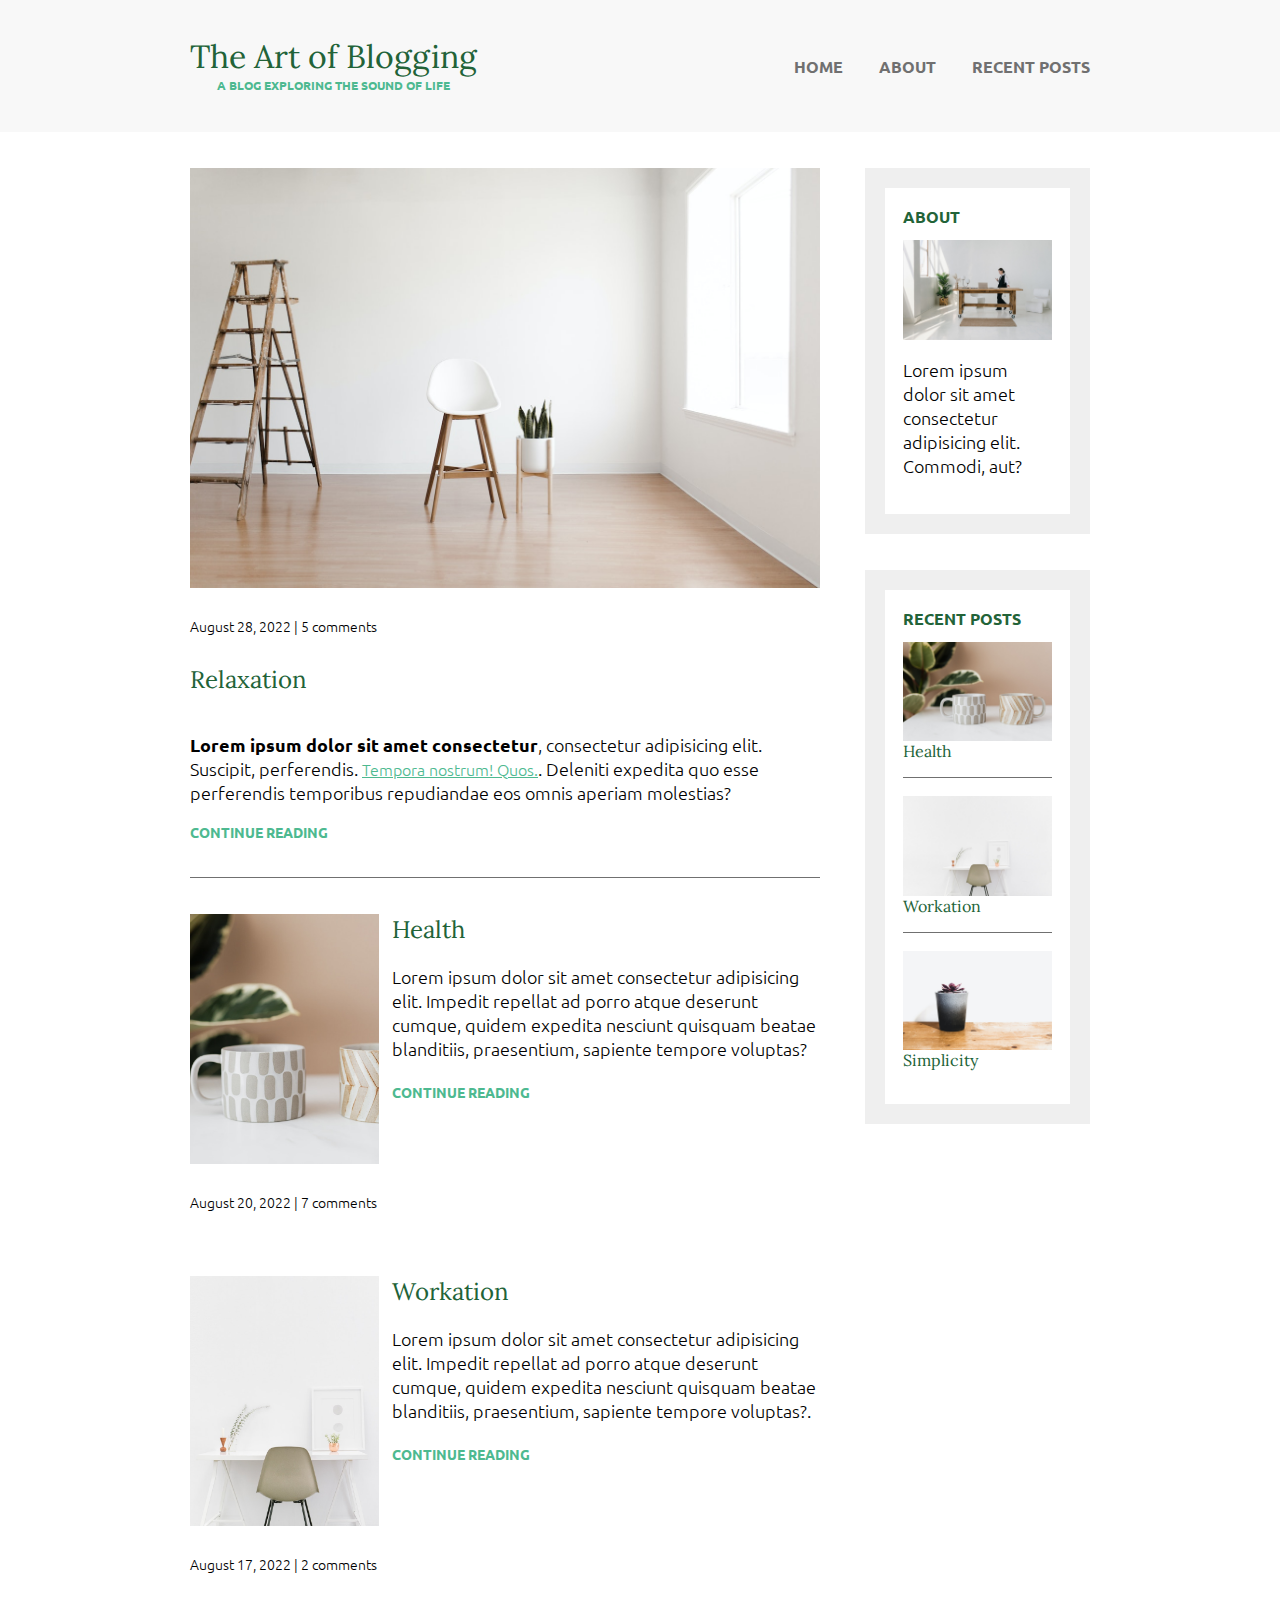
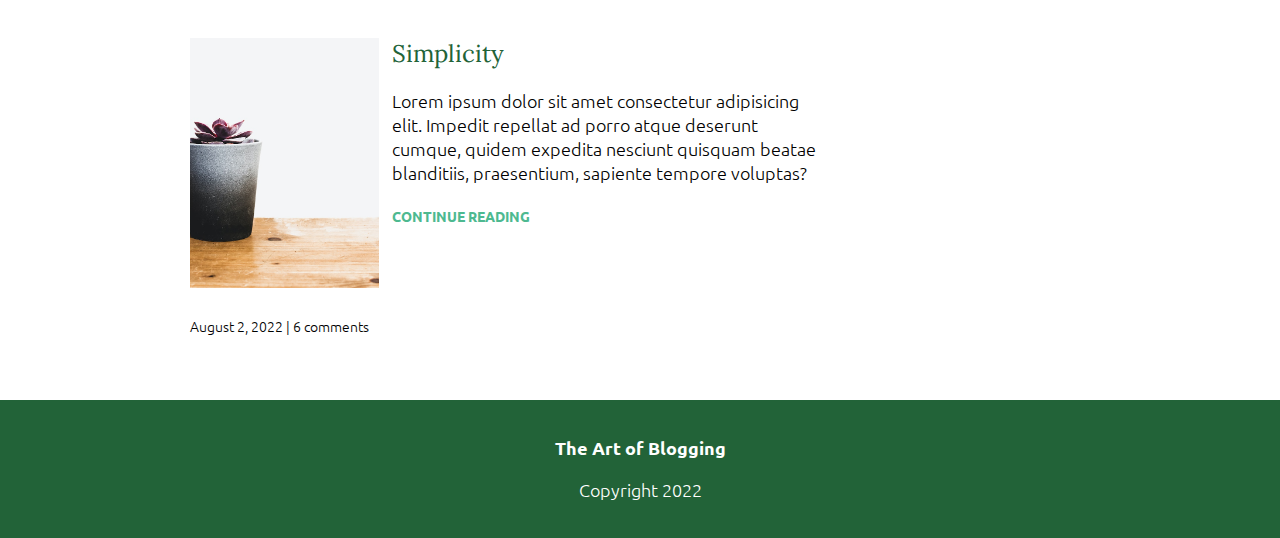
<file: Blog website/index.html>
<!DOCTYPE html>
<html lang="en">

<head>
    <meta charset="UTF-8">
    <meta http-equiv="X-UA-Compatible" content="IE=edge">
    <meta name="viewport" content="width=device-width, initial-scale=1.0">
    <title>Blog | Home</title>
    <link rel="preconnect" href="https://fonts.googleapis.com">
    <link rel="preconnect" href="https://fonts.gstatic.com" crossorigin>
    <link href="https://fonts.googleapis.com/css2?family=Lora&family=Ubuntu:wght@300;400;700&display=swap"
        rel="stylesheet">
    <link rel="stylesheet" href="css/style.css">
</head>

<body>

    <header>
        <div class="container container-flex">
            <div class="site-title">
                <h1>The Art of Blogging</h1>
                <p class="subtitle">A blog exploring the sound of life</p>
            </div>

            <nav>
                <ul>
                    <li><a href="index.html" class="current-page">Home</a></li>
                    <li><a href="about.html">About</a></li>
                    <li><a href="recent-posts.html">Recent posts</a></li>
                </ul>
            </nav>
        </div>
    </header>

    <div class="container container-flex">
        <main role="main">
            
            <article class="article-featured">
                <h2 class="article-title">Relaxation</h2>
                <img src="images/1.jpg" alt="room" class="article-image">
                <p class="article-info">August 28, 2022 | 5 comments</p>
                <p class="article-body"><strong>Lorem ipsum dolor sit amet consectetur</strong>, consectetur adipisicing
                    elit. Suscipit, perferendis. <a href="#">Tempora nostrum! Quos.</a>. Deleniti expedita quo esse
                    perferendis temporibus repudiandae eos omnis aperiam molestias? </p>
                <a href="#" class="article-read-more">continue reading</a>
            </article>

            <article class="article-recent">
                <div class="article-recent-main">
                    <h2 class="article-title">Health</h2>
                    <p class="article-body">Lorem ipsum dolor sit amet consectetur adipisicing elit. Impedit repellat ad
                        porro atque deserunt cumque, quidem expedita nesciunt quisquam beatae blanditiis, praesentium,
                        sapiente tempore voluptas?</p>
                    <a href="#" class="article-read-more">continue reading</a>
                </div>
                <div class="article-recent-secondary">
                    <img src="images/4.jpg" alt="coffee" class="article-image">
                    <p class="article-info">August 20, 2022 | 7 comments</p>
                </div>
            </article>

            <article class="article-recent">
                <div class="article-recent-main">
                    <h2 class="article-title">Workation</h2>
                    <p class="article-body">Lorem ipsum dolor sit amet consectetur adipisicing elit. Impedit repellat ad
                        porro atque deserunt cumque, quidem expedita nesciunt quisquam beatae blanditiis, praesentium,
                        sapiente tempore voluptas?.</p>
                    <a href="#" class="article-read-more">continue reading</a>
                </div>
                <div class="article-recent-secondary">
                    <img src="images/blog.jpg" alt="blog" class="article-image">
                    <p class="article-info">August 17, 2022 | 2 comments</p>
                </div>
            </article>

            <article class="article-recent">
                <div class="article-recent-main">
                    <h2 class="article-title">Simplicity</h2>
                    <p class="article-body">Lorem ipsum dolor sit amet consectetur adipisicing elit. Impedit repellat ad
                        porro atque deserunt cumque, quidem expedita nesciunt quisquam beatae blanditiis, praesentium,
                        sapiente tempore voluptas?</p>
                    <a href="#" class="article-read-more">continue reading</a>
                </div>
                <div class="article-recent-secondary">
                    <img src="images/3.jpg" alt="flower" class="article-image">
                    <p class="article-info">August 2, 2022 | 6 comments</p>
                </div>
            </article>
        </main>

        <aside class="sidebar">
            <div class="sidebar-widget">
                <h2 class="widget-title">ABOUT</h2>
                <img src="images/person.jpg" alt="person" class="widget-image">
                <p class="widget-body">Lorem ipsum dolor sit amet consectetur adipisicing elit. Commodi, aut?</p>
            </div>

            <div class="sidebar-widget">
                <h2 class="widget-title">RECENT POSTS</h2>
                <div class="widget-recent-post">
                    <h3 class="widget-recent-post-title">Health</h3>
                    <img src="images/4.jpg" alt="coffee" class="widget-image">
                </div>

                <div class="widget-recent-post">
                    <h3 class="widget-recent-post-title">Workation</h3>
                    <img src="images/blog.jpg" alt="blog" class="widget-image">
                </div>

                <div class="widget-recent-post">
                    <h3 class="widget-recent-post-title">Simplicity</h3>
                    <img src="images/3.jpg" alt="flower" class="widget-image">
                </div>
            </div>
        </aside>
    </div>


    <footer>
        <p><strong>The Art of Blogging</strong></p>
        <p>Copyright 2022</p>
    </footer>


</body>

</html>
</file>
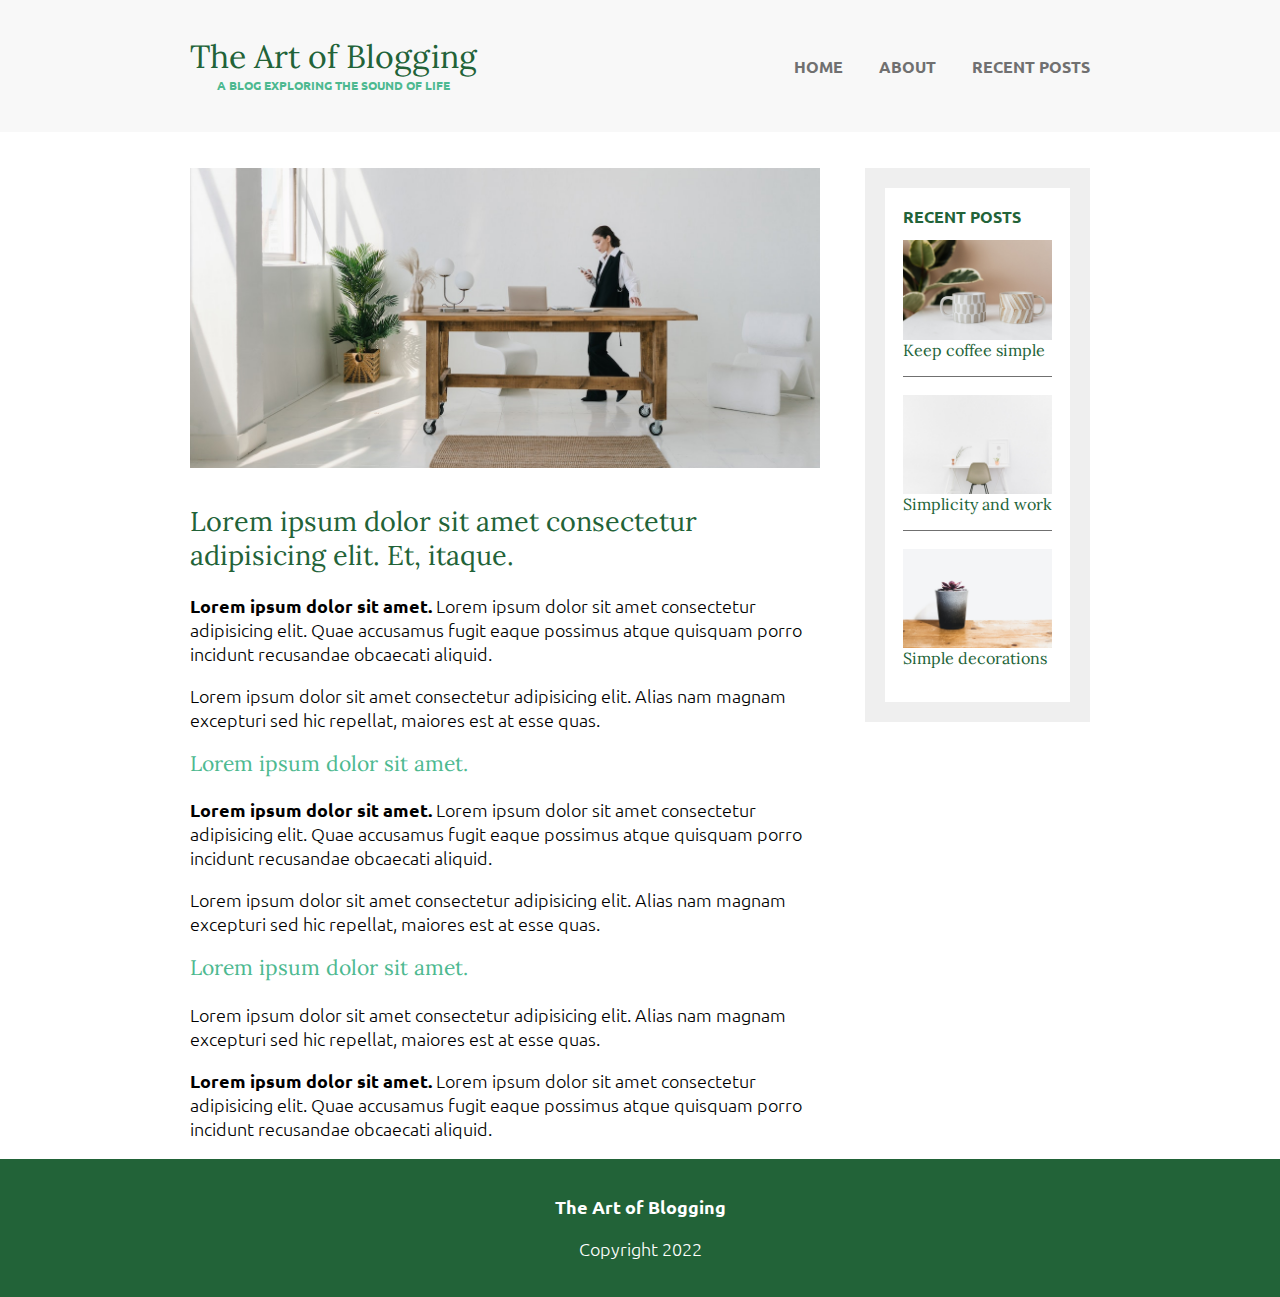
<file: Blog website/about.html>
<!DOCTYPE html>
<html lang="en">

<head>
    <meta charset="UTF-8">
    <meta http-equiv="X-UA-Compatible" content="IE=edge">
    <meta name="viewport" content="width=device-width, initial-scale=1.0">
    <title>Blog | About</title>
    <link rel="preconnect" href="https://fonts.googleapis.com">
    <link rel="preconnect" href="https://fonts.gstatic.com" crossorigin>
    <link href="https://fonts.googleapis.com/css2?family=Lora&family=Ubuntu:wght@300;400;700&display=swap"
        rel="stylesheet">
    <link rel="stylesheet" href="css/style.css">
</head>

<body>
    <header>
        <div class="container container-flex">
            <div class="site-title">
                <h1>The Art of Blogging</h1>
                <p class="subtitle">A blog exploring the sound of life</p>
            </div>
            <nav>
                <ul>
                    <li><a href="index.html">Home</a></li>
                    <li><a href="about.html" class="current-page">About</a></li>
                    <li><a href="recent-posts.html">Recent posts</a></li>
                </ul>
            </nav>
        </div>
    </header>

    <div class="container container-flex">
        <main role="main">
            <img src="images/person.jpg" alt="person" class="image-full">
            <h2>Lorem ipsum dolor sit amet consectetur adipisicing elit. Et, itaque.</h2>

            <p><strong>Lorem ipsum dolor sit amet.</strong> Lorem ipsum dolor sit amet consectetur adipisicing elit.
                Quae accusamus fugit eaque possimus atque quisquam porro incidunt recusandae obcaecati aliquid.</p>
            <p>Lorem ipsum dolor sit amet consectetur adipisicing elit. Alias nam magnam excepturi sed hic repellat,
                maiores est at esse quas.</p>

            <h3>Lorem ipsum dolor sit amet.</h3>
            <p><strong>Lorem ipsum dolor sit amet.</strong> Lorem ipsum dolor sit amet consectetur adipisicing elit.
                Quae accusamus fugit eaque possimus atque quisquam porro incidunt recusandae obcaecati aliquid.</p>
            <p>Lorem ipsum dolor sit amet consectetur adipisicing elit. Alias nam magnam excepturi sed hic repellat,
                maiores est at esse quas.</p>

            <h3>Lorem ipsum dolor sit amet.</h3>
            <p>Lorem ipsum dolor sit amet consectetur adipisicing elit. Alias nam magnam excepturi sed hic repellat,
                maiores est at esse quas.</p>
            <p><strong>Lorem ipsum dolor sit amet.</strong> Lorem ipsum dolor sit amet consectetur adipisicing elit.
                Quae accusamus fugit eaque possimus atque quisquam porro incidunt recusandae obcaecati aliquid.</p>
        </main>

        <aside class="sidebar">
            <div class="sidebar-widget">
                <h2 class="widget-title">RECENT POSTS</h2>
                <div class="widget-recent-post">
                    <h3 class="widget-recent-post-title">Keep coffee simple</h3>
                    <img src="images/4.jpg" alt="coffee" class="widget-image">
                </div>

                <div class="widget-recent-post">
                    <h3 class="widget-recent-post-title">Simplicity and work</h3>
                    <img src="images/blog.jpg" alt="blog" class="widget-image">
                </div>

                <div class="widget-recent-post">
                    <h3 class="widget-recent-post-title">Simple decorations</h3>
                    <img src="images/3.jpg" alt="flower" class="widget-image">
                </div>
            </div>
        </aside>
    </div>


    <footer>
        <p><strong>The Art of Blogging</strong></p>
        <p>Copyright 2022</p>
    </footer>

</body>

</html>
</file>
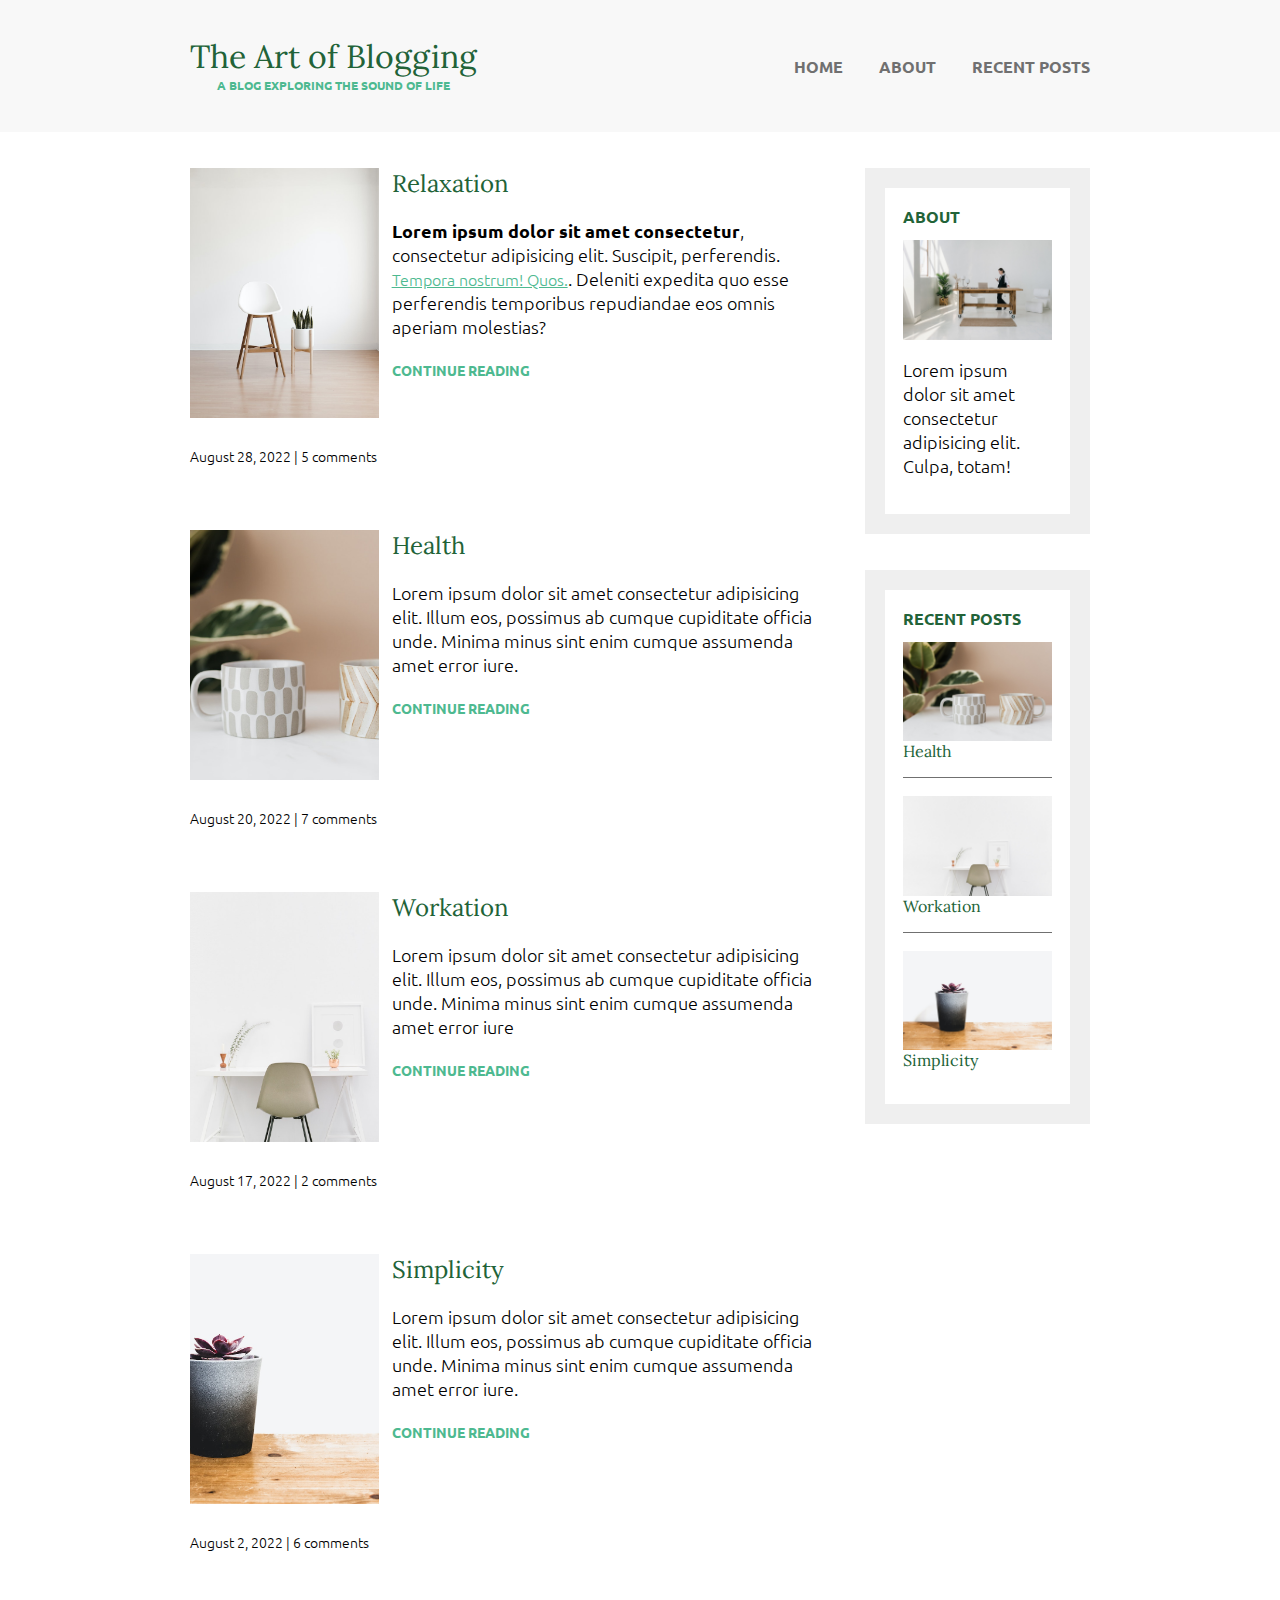
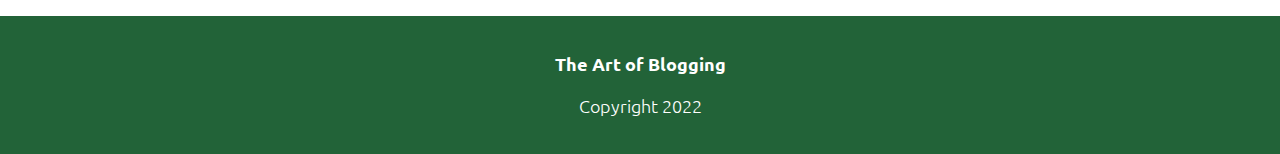
<file: Blog website/recent-posts.html>
<!DOCTYPE html>
<html lang="en">

<head>
    <meta charset="UTF-8">
    <meta http-equiv="X-UA-Compatible" content="IE=edge">
    <meta name="viewport" content="width=device-width, initial-scale=1.0">
    <title>Blog | Recent posts</title>
    <link rel="preconnect" href="https://fonts.googleapis.com">
    <link rel="preconnect" href="https://fonts.gstatic.com" crossorigin>
    <link href="https://fonts.googleapis.com/css2?family=Lora&family=Ubuntu:wght@300;400;700&display=swap"
        rel="stylesheet">
    <link rel="stylesheet" href="css/style.css">
</head>

<body>

    <header>
        <div class="container container-flex">
            <div class="site-title">
                <h1>The Art of Blogging</h1>
                <p class="subtitle">A blog exploring the sound of life</p>
            </div>
            
            <nav>
                <ul>
                    <li><a href="index.html">Home</a></li>
                    <li><a href="about.html">About</a></li>
                    <li><a href="recent-posts.html" class="current-page">Recent posts</a></li>
                </ul>
            </nav>
        </div>
    </header>

    <div class="container container-flex">
        <main role="main">

            <article class="article-recent">
                <div class="article-recent-main">
                    <h2 class="article-title">Relaxation</h2>
                    <p class="article-body"><strong>Lorem ipsum dolor sit amet consectetur</strong>, consectetur
                        adipisicing elit. Suscipit, perferendis. <a href="#">Tempora nostrum! Quos.</a>. Deleniti
                        expedita quo esse perferendis temporibus repudiandae eos omnis aperiam molestias? </p>
                    <a href="#" class="article-read-more">continue reading</a>
                </div>
                <div class="article-recent-secondary">
                    <img src="images/1.jpg" alt="table" class="article-image">
                    <p class="article-info">August 28, 2022 | 5 comments</p>
                </div>
            </article>

            <article class="article-recent">
                <div class="article-recent-main">
                    <h2 class="article-title">Health</h2>
                    <p class="article-body">Lorem ipsum dolor sit amet consectetur adipisicing elit. Illum eos, possimus
                        ab cumque cupiditate officia unde. Minima minus sint enim cumque assumenda amet error iure.</p>
                    <a href="" class="article-read-more">continue reading</a>
                </div>
                <div class="article-recent-secondary">
                    <img src="images/4.jpg" alt="coffee" class="article-image">
                    <p class="article-info">August 20, 2022 | 7 comments</p>
                </div>
            </article>

            <article class="article-recent">
                <div class="article-recent-main">
                    <h2 class="article-title">Workation</h2>
                    <p class="article-body">Lorem ipsum dolor sit amet consectetur adipisicing elit. Illum eos, possimus
                        ab cumque cupiditate officia unde. Minima minus sint enim cumque assumenda amet error iure</p>
                    <a href="#" class="article-read-more">continue reading</a>
                </div>
                <div class="article-recent-secondary">
                    <img src="images/blog.jpg" alt="blog" class="article-image">
                    <p class="article-info">August 17, 2022 | 2 comments</p>
                </div>
            </article>

            <article class="article-recent">
                <div class="article-recent-main">
                    <h2 class="article-title">Simplicity</h2>
                    <p class="article-body">Lorem ipsum dolor sit amet consectetur adipisicing elit. Illum eos, possimus
                        ab cumque cupiditate officia unde. Minima minus sint enim cumque assumenda amet error iure.</p>
                    <a href="#" class="article-read-more">continue reading</a>
                </div>
                <div class="article-recent-secondary">
                    <img src="images/3.jpg" alt="flower" class="article-image">
                    <p class="article-info">August 2, 2022 | 6 comments</p>
                </div>
            </article>
        </main>

        <aside class="sidebar">
            <div class="sidebar-widget">
                <h2 class="widget-title">ABOUT</h2>
                <img src="images/person.jpg" alt="person" class="widget-image">
                <p class="widget-body">Lorem ipsum dolor sit amet consectetur adipisicing elit. Culpa, totam!</p>
            </div>

            <div class="sidebar-widget">
                <h2 class="widget-title">RECENT POSTS</h2>
                <div class="widget-recent-post">
                    <h3 class="widget-recent-post-title">Health</h3>
                    <img src="images/4.jpg" alt="coffee" class="widget-image">
                </div>

                <div class="widget-recent-post">
                    <h3 class="widget-recent-post-title">Workation</h3>
                    <img src="images/blog.jpg" alt="blog" class="widget-image">
                </div>

                <div class="widget-recent-post">
                    <h3 class="widget-recent-post-title">Simplicity</h3>
                    <img src="images/3.jpg" alt="flower" class="widget-image">
                </div>
            </div>
        </aside>
    </div>


    <footer>
        <p><strong>The Art of Blogging</strong></p>
        <p>Copyright 2022</p>
    </footer>


</body>

</html>
</file>
<file: Blog website/css/style.css>
body {
    margin: 0;
    font-family: 'Ubuntu', sans-serif;
    font-size: 1.125rem;
    font-weight: 300;
}

img {
    max-width: 100%;
    display: block;
}

.image-full {
    max-height: 300px;
    width: 100%;
    object-fit: cover;
    margin-bottom: 2em;
}

/* Typography */

h1,
h2,
h3 {
    font-family: 'Lora', serif;
    font-weight: 400;
    color: #226338;
    margin-top: 0;
}

h1 {
    font-size: 2rem;
    margin: 0;
}

h3 {
    color: #4db990;
}

a {
    color: #4db990;
    font-size: 1rem;
}

a:hover,
a:focus {
    color: #226338;
}

strong {
    font-weight: 700;
}

/* h1 subtitle */

.subtitle {
    font-weight: 700;
    color: #4db990;
    font-size: .75rem;
    margin: 0;
    text-transform: uppercase;
}

.article-title {
    font-size: 1.5rem;
}

.article-read-more,
.article-info {
    font-size: .875rem;
}

.article-read-more {
    color: #4db990;
    text-transform: uppercase;
    text-decoration: none;
    font-weight: 700;
}

.article-read-more:hover,
.article-read-more:focus {
    color: #226338;
    text-transform: uppercase;
    text-decoration: underline;
}

.article-info {
    margin: 2em 0;
}

.widget-title,
.widget-recent-post-title {
    font-size: 1rem;
}

.widget-title {
    font-family: 'Ubuntu', sans-serif;
    font-weight: 700;
}

.widget-recent-post-title {
    color: #226338;
}

/* Layout */

.container {
    width: 90%;
    max-width: 900px;
    margin: 0 auto;
}

.container-flex {
    display: flex;
    justify-content: space-between;
    flex-direction: column;
}

header {
    background-color: #f8f8f8;
    padding: 2em 0;
    text-align: center;
    margin-bottom: 2em;
}

footer {
    background-color: #226338;
    color: white;
    text-align: center;
    padding: 1em 0;
}

@media (min-width: 675px) {
    .container-flex {
        flex-direction: row;
    }

    main {
        width: 70%;
    }

    aside {
        width: 25%;
        min-width: 200px;
        margin-left: 1em;
    }

}

/* Navigation */

nav ul {
    list-style: none;
    display: flex;
    justify-content: center;
    padding: 0;
}

nav li {
    margin-left: 2em;
}

nav a {
    text-decoration: none;
    color: #707070;
    font-weight: 700;
    padding: .25em 0;
    text-transform: uppercase;
}

nav a:hover,
nav a:focus {
    color: #4db990;
}

.current-page:hover {
    color: #707070;
}

@media (max-width: 675px) {
    nav ul {
        flex-direction: column;
    }

    nav li {
        margin: .5em 0;
    }
}

/* Articles */

.article-featured {
    border-bottom: #707070 1px solid;
    padding-bottom: 2em;
    margin-bottom: 2em;
}

.article-recent {
    display: flex;
    flex-direction: column;
    margin-bottom: 2em;
}

.article-recent-main {
    order: 2;
}

.article-recent-secondary {
    order: 1;
}

@media (min-width: 675px) {
    .article-recent {
        flex-direction: row;
        justify-content: space-between;
    }

    .article-recent-main {
        width: 68%;
    }

    .article-recent-secondary {
        width: 30%
    }

    .article-featured {
        display: flex;
        flex-direction: column;
    }

    .article-image {
        width: 100%;
        min-height: 250px;
        object-fit: cover;
        order: -2;
    }

    .article-info {
        order: -1;
    }
}

/* Sidebar widgets */

.sidebar-widget {
    border: 20px solid #efefef;
    margin-bottom: 2em;
    padding: 1em;
}

.widget-recent-post {
    display: flex;
    flex-direction: column;
    border-bottom: 1px solid #707070;
    margin-bottom: 1em;
}

.widget-recent-post:last-child {
    border: 0;
    margin: 0;
}

.widget-image {
    order: -1;
}
</file>
